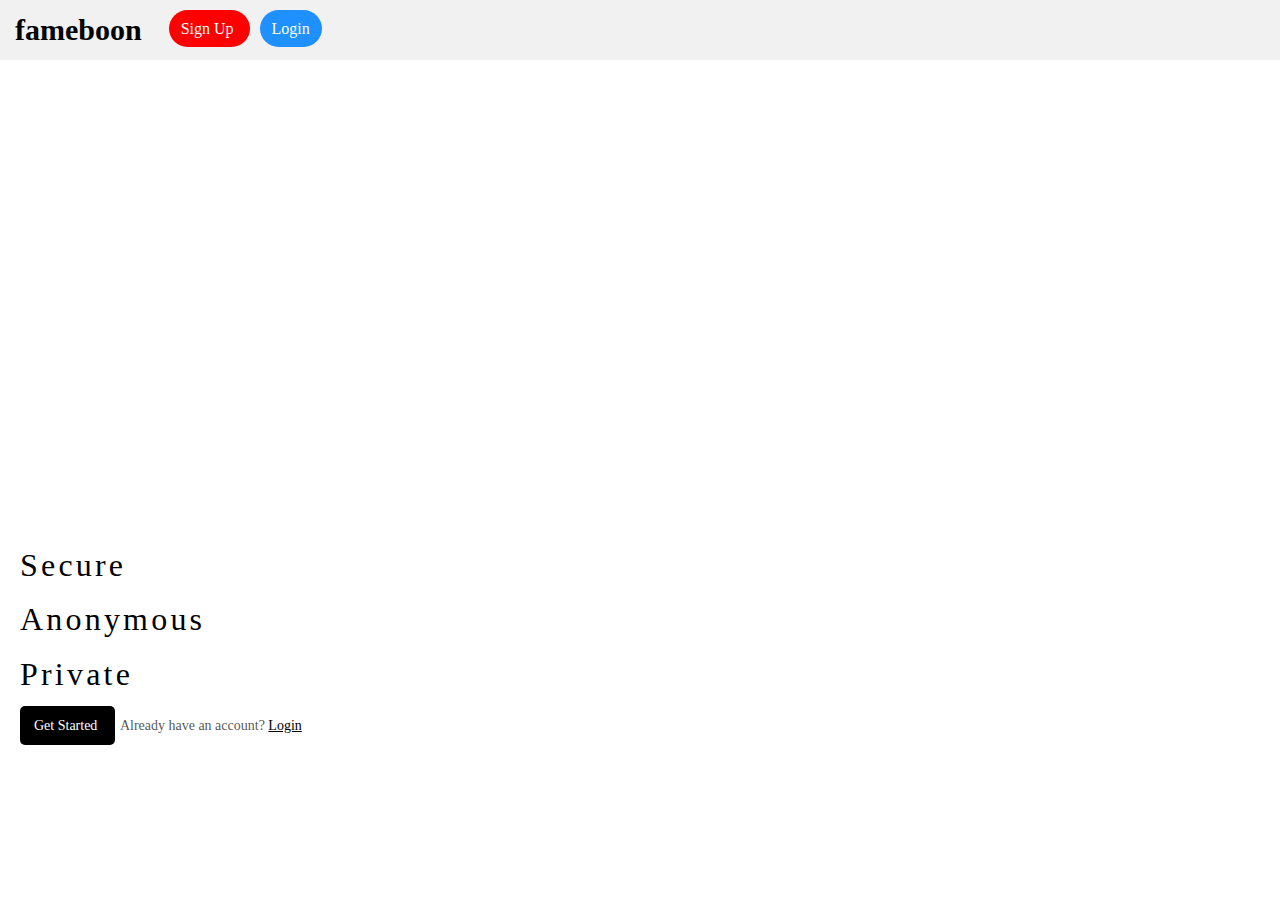
<file: index.html>
<!DOCTYPE html>
<html lang="en">
<head>
    <meta name="viewport" content="width=device-width, initial-scale=1">
 <link rel="stylesheet" href="style.css"/>
    <title>fameboon Home Page</title>
</head>
<body>
    <div class="header">
        <div class="content">
            <p class="theme">
                fameboon
            </p>
           <div class="main">
                <div class="registration">
                <a href="#" class="links">
                    Sign Up
                </a>
                <a href="#" class="linked">
                    Login
                </a>
            </div>
           </div>
        </div>
        <!-- Center Section-->
        <div class="center">
            <p class="anonymous">
                Secure</br>
                Anonymous</br>
                Private
            </p>
            <div class="started">
                <div class="register">
                       <a href="more.html" class="leggo">
                    Get Started
                </a>
                <span>
                    Already have an account?
                </span>
                <a href="#" class="loginn">Login</a>
                </div>
            </div>
        </div>
    </div>
</body>
</html>
</file>
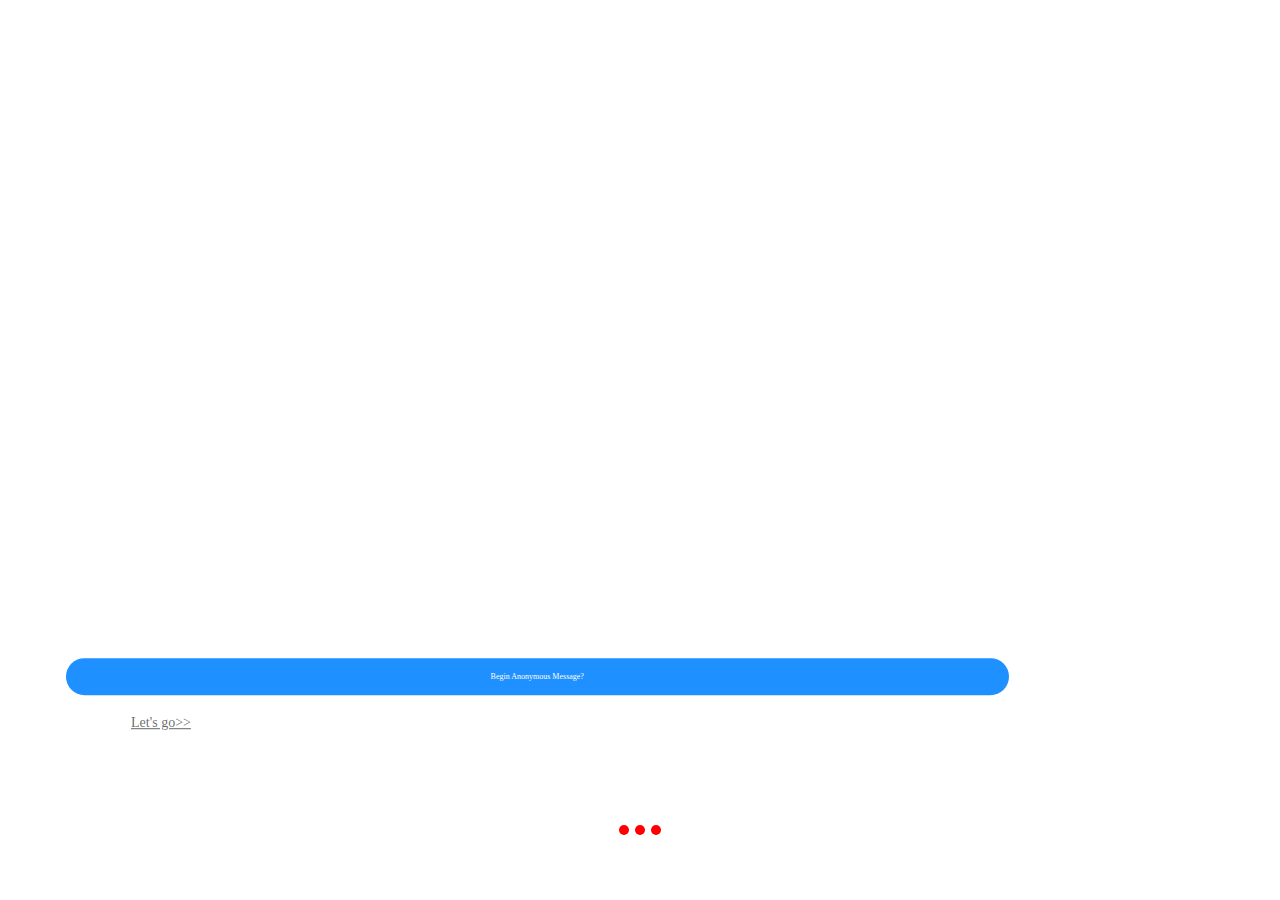
<file: anonymous.html>
<!DOCTYPE html>
<html lang="en">
<head>
    <meta name="viewport" content="width=device-width, initial-scale=1">
 <link rel="stylesheet" href="anonym.css" />
    <title>Begin Anonymous</title>
</head>
<body>
    <div class="anonymsec">
        <div class="proceed">
         <p>
             Begin Anonymous Message?
         </p></br>
         <a href="realanonyn.html" class="start">
             Let's go>>
         </a>
        </div>
        <div class="bouncing-loader">
  <div></div>
  <div></div>
  <div></div>
</div>

    </div>
</body>
</html>
</file>
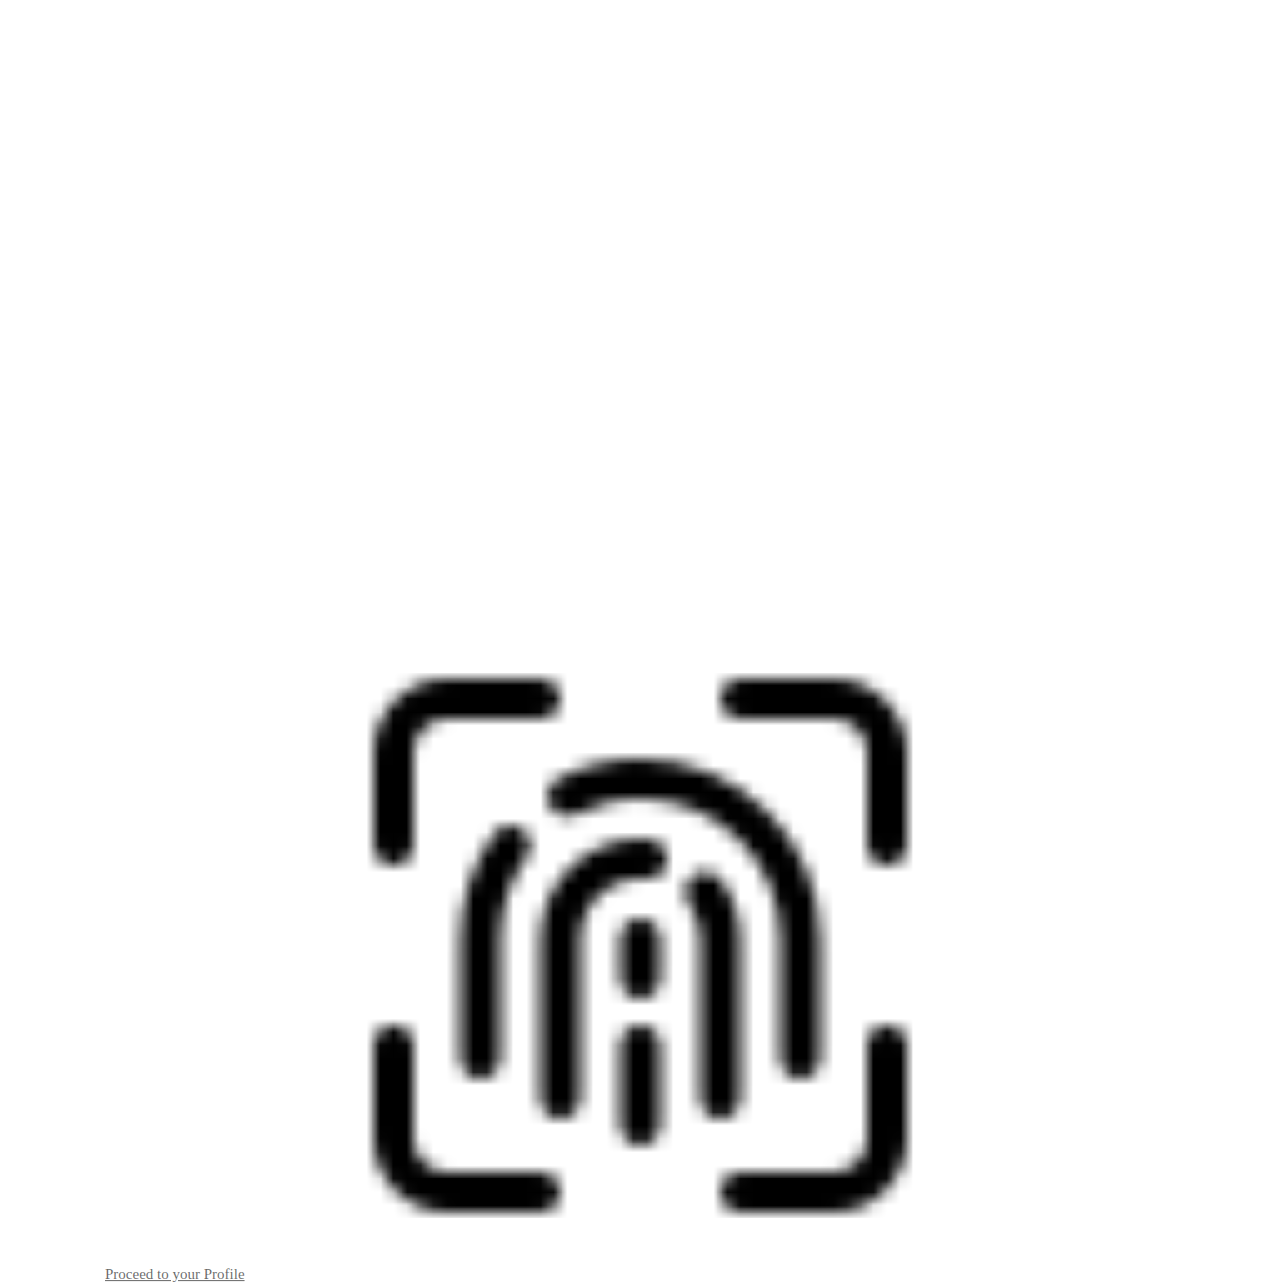
<file: fingerprint.html>
<!DOCTYPE html>
<html lang="en">
<head>
    <meta name="viewport" content="width=device-width, initial-scale=1">
 <link rel="stylesheet" href="fingereload.css" />
    <title>Fingerprint Login</title>
</head>
<body>
    <div class="center">
        <img src="touch-id-48.png">
        <a href="more.html">
            Proceed to your Profile
        </a>        
    </div>
    <script>
        alert("The scan id is been still worked on. Click the button to continue");
    </script>
</body>
</html>
</file>
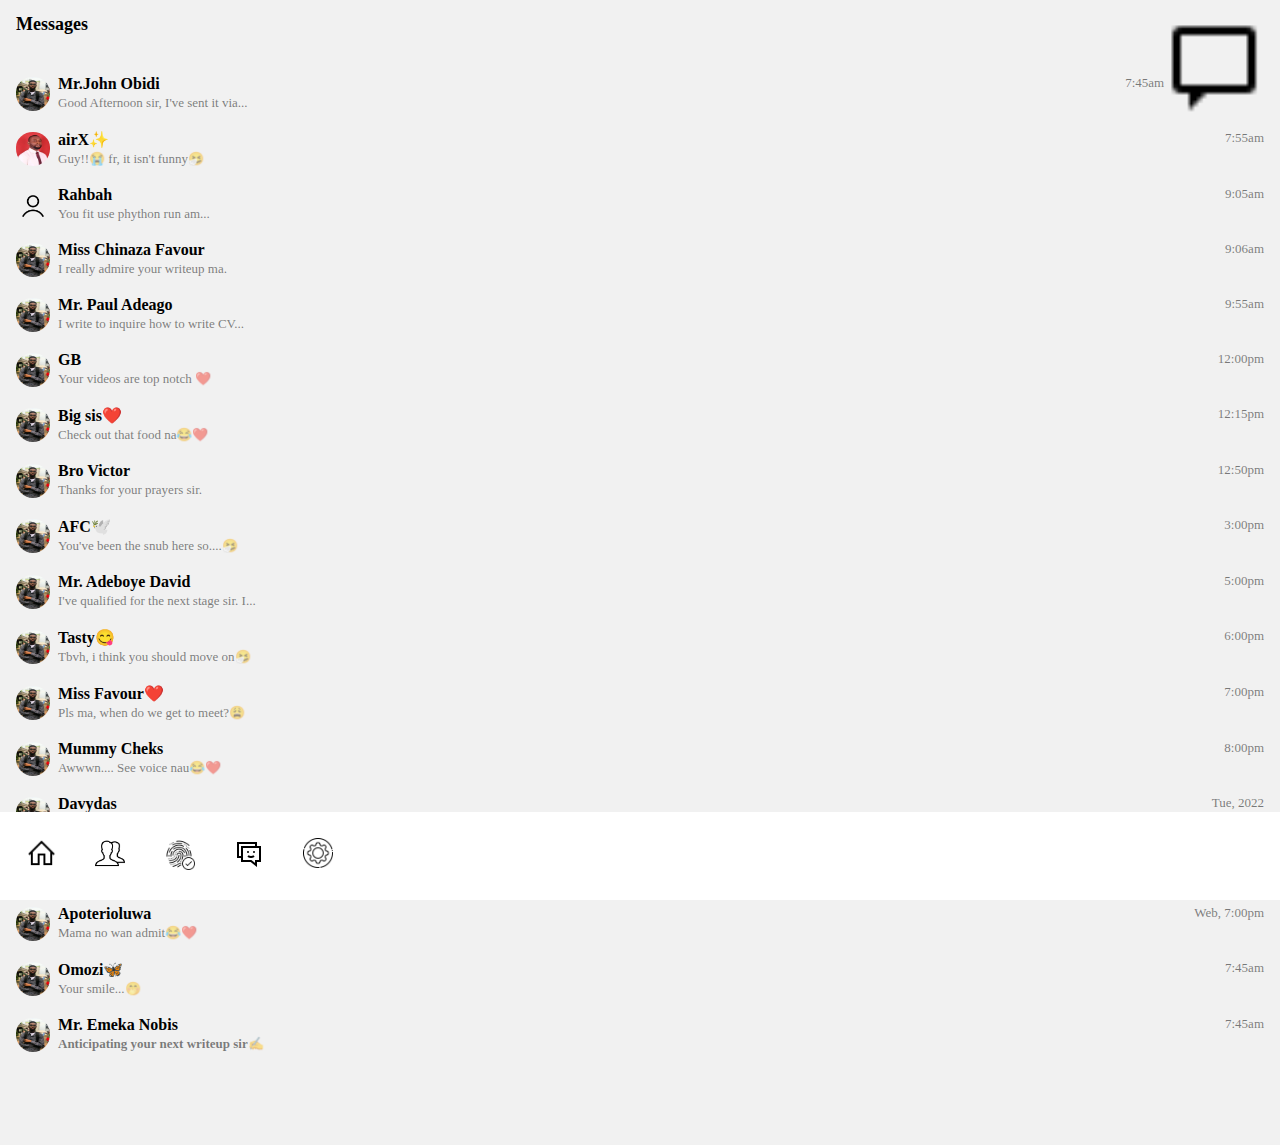
<file: message.html>
<!DOCTYPE html>
<html lang="en">
<head>
    <meta name="viewport" content="width=device-width, initial-scale=1">
 <link rel="stylesheet" href="reply.css" />
    <title>Messages</title>
</head>
<body>
    <div class="intro">
        <div class="main">
            <p class="header">
                Messages
                <img src="inbox.png" class="messageicon">
            </p>
          <div class="section">
             <div class="segment">
                    <p class="inbox">
               <img src="Engo_Df.jpg" class="profile">
                <span class="name">Mr.John Obidi</span>
                <span class="time">
                    7:45am
                </span></br>
                <span class="replies">
                    Good Afternoon sir, I've sent it via...
                </span>
                </br>
            </p>
             </div>
            
              <div class="segment">
                    <p class="inbox">
               <img src="Mremmanuel.jpg" class="profile">
                <span class="name">airX✨</span>
                <span class="time">
                    7:55am
                </span></br>
                <span class="replies">
                    Guy!!😭 fr, it isn't funny🤧
                </span>
                </br>
            </p>
             </div>
             
                <div class="segment">
                    <p class="inbox">
               <img src="person-male--v2 (1).png" class="profile">
                <span class="name">Rahbah</span>
                <span class="time">
                    9:05am
                </span></br>
                <span class="replies">
                    You fit use phython run am...
                </span>
                </br>
            </p>
             </div>
             
                 <div class="segment">
                    <p class="inbox">
               <img src="Engo_Df.jpg" class="profile">
                <span class="name">Miss Chinaza Favour</span>
                <span class="time">
                    9:06am
                </span></br>
                <span class="replies">
                    I really admire your writeup ma.
                </span>
                </br>
            </p>
             </div>
             
                 <div class="segment">
                    <p class="inbox">
               <img src="Engo_Df.jpg" class="profile">
                <span class="name">Mr. Paul Adeago</span>
                <span class="time">
                    9:55am
                </span></br>
                <span class="replies">
                  I write to inquire how to write CV...
                </span>
                </br>
            </p>
             </div>
             
                 <div class="segment">
                    <p class="inbox">
               <img src="Engo_Df.jpg" class="profile">
                <span class="name">GB</span>
                <span class="time">
                    12:00pm
                </span></br>
                <span class="replies">
                   Your videos are top notch ❤️
                </span>
                </br>
            </p>
             </div>
             
                 <div class="segment">
                    <p class="inbox">
               <img src="Engo_Df.jpg" class="profile">
                <span class="name">Big sis❤️</span>
                <span class="time">
                    12:15pm
                </span></br>
                <span class="replies">
                    Check out that food na😂❤️
                </span>
                </br>
            </p>
             </div>
             
                 <div class="segment">
                    <p class="inbox">
               <img src="Engo_Df.jpg" class="profile">
                <span class="name">Bro Victor</span>
                <span class="time">
                    12:50pm
                </span></br>
                <span class="replies">
                    Thanks for your prayers sir.
                </span>
                </br>
            </p>
             </div>
             
                 <div class="segment">
                    <p class="inbox">
               <img src="Engo_Df.jpg" class="profile">
                <span class="name">AFC🕊️</span>
                <span class="time">
                    3:00pm
                </span></br>
                <span class="replies">
                    You've been the snub here so....🤧
                </span>
                </br>
            </p>
             </div>
             
                 <div class="segment">
                    <p class="inbox">
               <img src="Engo_Df.jpg" class="profile">
                <span class="name">Mr. Adeboye David</span>
                <span class="time">
                    5:00pm
                </span></br>
                <span class="replies">
                    I've qualified for the next stage sir. I...
                </span>
                </br>
            </p>
             </div>
             
                 <div class="segment">
                    <p class="inbox">
               <img src="Engo_Df.jpg" class="profile">
                <span class="name">Tasty😋</span>
                <span class="time">
                    6:00pm
                </span></br>
                <span class="replies">
                    Tbvh, i think you should move on🤧
                </span>
                </br>
            </p>
             </div>
             
                 <div class="segment">
                    <p class="inbox">
               <img src="Engo_Df.jpg" class="profile">
                <span class="name">Miss Favour❤️</span>
                <span class="time">
                    7:00pm
                </span></br>
                <span class="replies">
                    Pls ma, when do we get to meet?😩
                </span>
                </br>
            </p>
             </div>
             
                 <div class="segment">
                    <p class="inbox">
               <img src="Engo_Df.jpg" class="profile">
                <span class="name">Mummy Cheks</span>
                <span class="time">
                    8:00pm
                </span></br>
                <span class="replies">
                    Awwwn.... See voice nau😂❤️
                </span>
                </br>
            </p>
             </div>
             
                 <div class="segment">
                    <p class="inbox">
               <img src="Engo_Df.jpg" class="profile">
                <span class="name">Davydas</span>
                <span class="time">
                    Tue, 2022
                </span></br>
                <span class="replies">
                    Check am na
                </span>
                </br>
            </p>
             </div>
             
                 <div class="segment">
                    <p class="inbox">
               <img src="Engo_Df.jpg" class="profile">
                <span class="name">Sir Jaydon</span>
                <span class="time">
                    Tue, 10:00pm
                </span></br>
                <span class="replies">
                    It's been a while sir
                </span>
                </br>
            </p>
             </div>
             
                 <div class="segment">
                    <p class="inbox">
               <img src="Engo_Df.jpg" class="profile">
                <span class="name">Apoterioluwa</span>
                <span class="time">
                    Web, 7:00pm
                </span></br>
                <span class="replies">
                    Mama no wan admit😂❤️
                </span>
                </br>
            </p>
             </div>
             
                 <div class="segment">
                    <p class="inbox">
               <img src="Engo_Df.jpg" class="profile">
                <span class="name">Omozi🦋</span>
                <span class="time">
                    7:45am
                </span></br>
                <span class="replies">
                    Your smile...🤭
                </span>
                </br>
            </p>
             </div>
             
                 <div class="segment">
                    <p class="inbox">
               <img src="Engo_Df.jpg" class="profile">
                <span class="name">Mr. Emeka Nobis</span>
                <span class="time">
                    7:45am
                </span></br>
                <span class="replies">
                    <b>
                        Anticipating your next writeup sir✍️
                    </b>
                </span>
                </br>
            </p>
             </div>
          </div>
        </div>
        
        <!-- Last bottom -->
        <div class="feeter">
            <a href="index.html">
                <img src="home-32.png" class="iconic">
            </a>
            <a href="anonymous.html" class="links">
                <img src="group.png" class="iconic2"
            </a>
            <a href="fingerprint.html" class="links">
                <img src="fingerprint.png" class="iconic3">
            </a>
            <a href="#" class="links">
                <img src="sms--v2.png" class="iconic4">
            </a>
            <a href="#" class="links">
                <img src="external setting.png" class="iconic5">
            </a>
        </div>
    </div>
</body>
</html>
</file>
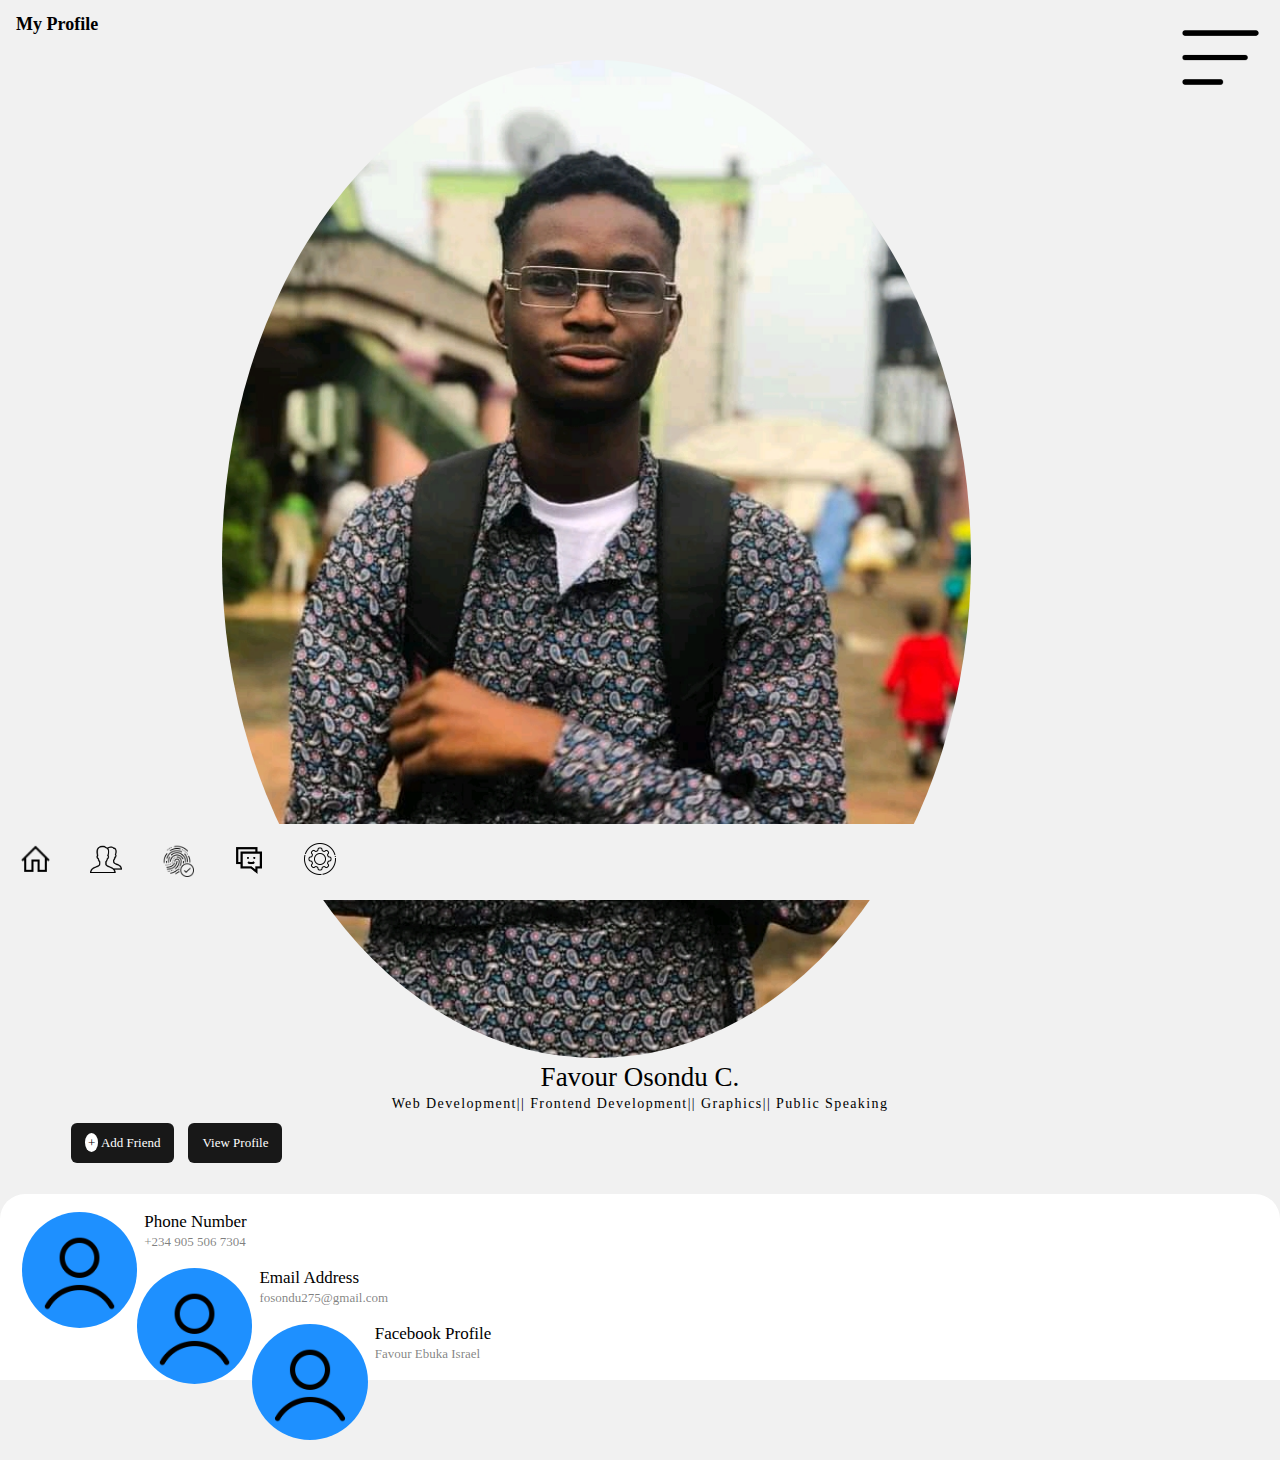
<file: more.html>
<!DOCTYPE html>
<html lang="en">
<head>
    <meta name="viewport" content="width=device-width, initial-scale=1">
 <link rel="stylesheet" href="main.css" />
    <title>My Profile</title>
</head>
<body>
    <!-- Header -->
    <div>
        <div class="content">
            <p class="profile1">
                My Profile 
                <img src="bbarrs.png" class="navbar">
            </p>
            <div class="about">
                <img src="Engo_Df.jpg" class="dp">
                <p class="name">
                    Favour Osondu C.
                </p>
                <p class="skills">
                    Web Development|| Frontend Development|| Graphics|| Public Speaking
                </p>
                <!-- Add section -->
                <div class="addme">
                    <a href="#" class="added">
                        <span>+</span>
                        Add Friend
                    </a>
                    <a href="#" class="view">
                        View Profile
                    </a>
                </div>
                
            </div>
        </div>
        <!-- Second Container -->
        <div class="contact">
            <div class="details">
                <p class="number">
                    <img src="person-male--v2 (1).png" 
                    class="icon">
                    <span class="address">
                        Phone Number
                    </span></br>
                    <span class="phycont">
                        +234 905 506 7304
                    </span>
                </p></br>
                
                <p class="number">
                    <img src="person-male--v2 (1).png" 
                    class="icon">
                    <span class="address">
                        Email Address
                    </span></br>
                    <span class="phycont">
                        fosondu275@gmail.com
                    </span>
                </p></br>
                
              <p class="number">
                    <img src="person-male--v2 (1).png" 
                    class="icon">
                    <span class="address">
                        Facebook Profile
                    </span></br>
                    <span class="phycont">
                        Favour Ebuka Israel
                    </span>
                </p>
            </div>
        </div>
        <div class="feeter">
            <a href="#">
                <img src="home-32.png" class="iconic">
            </a>
            <a href="anonymous.html" class="links">
                <img src="group.png" class="iconic2"
            </a>
            <a href="fingerprint.html" class="links">
                <img src="fingerprint.png" class="iconic3">
            </a>
            <a href="message.html" class="links">
                <img src="sms--v2.png" class="iconic4">
            </a>
            <a href="#" class="links">
                <img src="external setting.png" class="iconic5">
            </a>
        </div>
    </div>
</body>
</html>
</file>
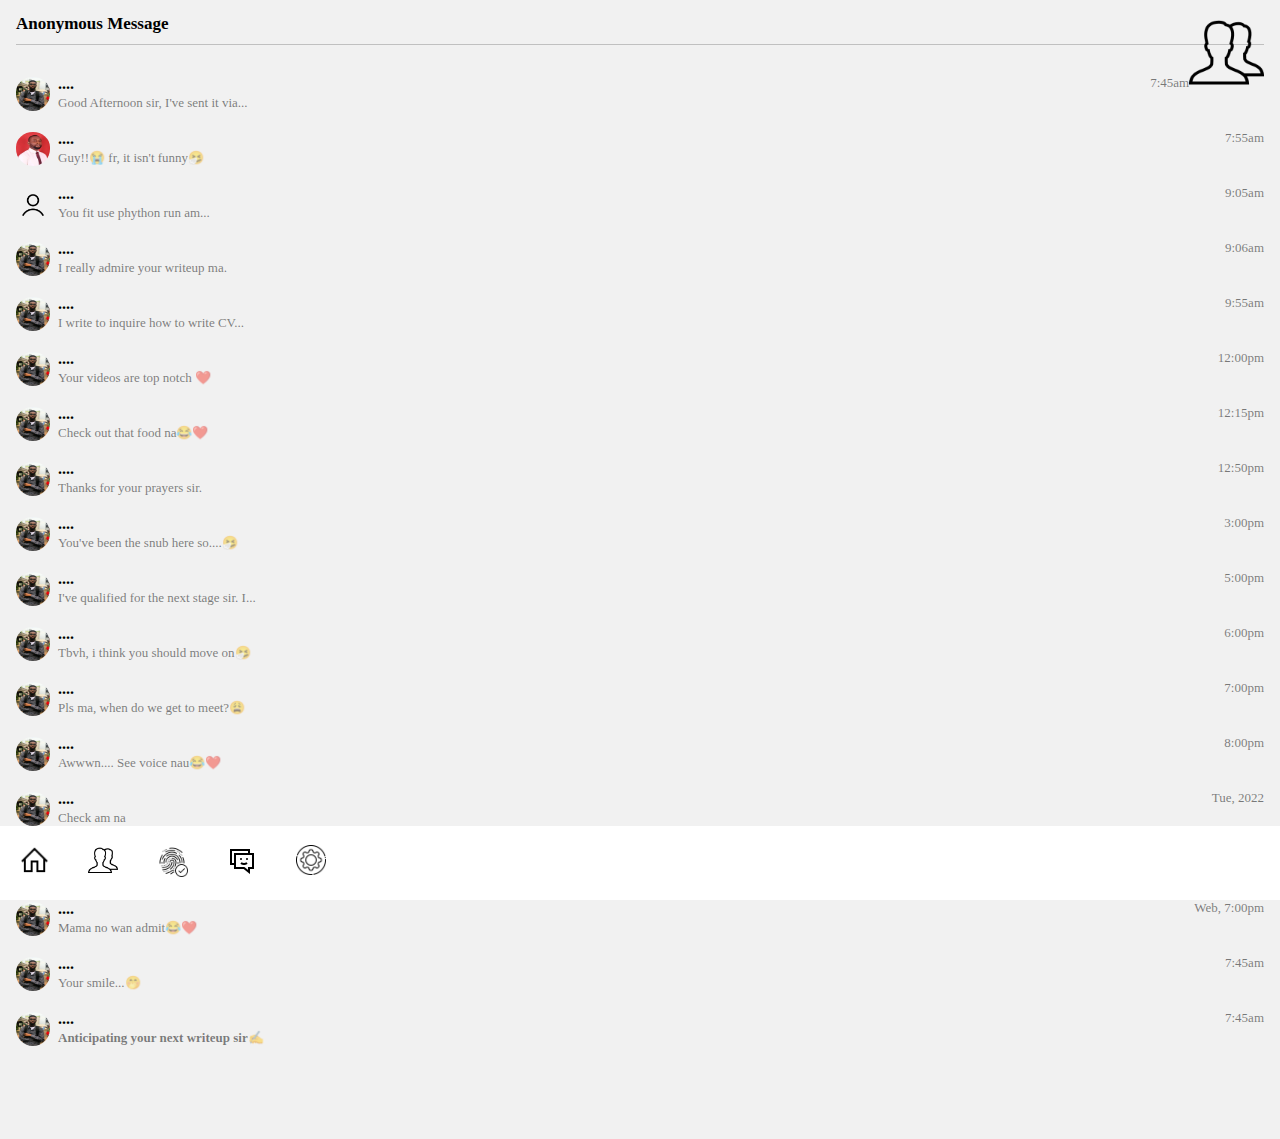
<file: realanonyn.html>
<!DOCTYPE html>
<html lang="en">
<head>
    <meta name="viewport" content="width=device-width, initial-scale=1">
 <link rel="stylesheet" href="ridanonym.css" />
    <title>Anonymous</title>
</head>
<body>
    <div class="intro">
        <div class="main">
            <p class="header">
                Anonymous Message
                <img src="group.png" class="messageicon">
            </p>
          <div class="section">
             <div class="segment">
                    <p class="inbox">
               <img src="Engo_Df.jpg" class="profile">
                <span class="name">....</span>
                <span class="time">
                    7:45am
                </span></br>
                <span class="replies">
                    Good Afternoon sir, I've sent it via...
                </span>
                </br>
            </p>
             </div>
            
              <div class="segment">
                    <p class="inbox">
               <img src="Mremmanuel.jpg" class="profile">
                <span class="name">....</span>
                <span class="time">
                    7:55am
                </span></br>
                <span class="replies">
                    Guy!!😭 fr, it isn't funny🤧
                </span>
                </br>
            </p>
             </div>
             
                <div class="segment">
                    <p class="inbox">
               <img src="person-male--v2 (1).png" class="profile">
                <span class="name">....</span>
                <span class="time">
                    9:05am
                </span></br>
                <span class="replies">
                    You fit use phython run am...
                </span>
                </br>
            </p>
             </div>
             
                 <div class="segment">
                    <p class="inbox">
               <img src="Engo_Df.jpg" class="profile">
                <span class="name">....</span>
                <span class="time">
                    9:06am
                </span></br>
                <span class="replies">
                    I really admire your writeup ma.
                </span>
                </br>
            </p>
             </div>
             
                 <div class="segment">
                    <p class="inbox">
               <img src="Engo_Df.jpg" class="profile">
                <span class="name">....</span>
                <span class="time">
                    9:55am
                </span></br>
                <span class="replies">
                  I write to inquire how to write CV...
                </span>
                </br>
            </p>
             </div>
             
                 <div class="segment">
                    <p class="inbox">
               <img src="Engo_Df.jpg" class="profile">
                <span class="name">....</span>
                <span class="time">
                    12:00pm
                </span></br>
                <span class="replies">
                   Your videos are top notch ❤️
                </span>
                </br>
            </p>
             </div>
             
             <div class="segment">
                    <p class="inbox">
               <img src="Engo_Df.jpg" class="profile">
                <span class="name">....</span>
                <span class="time">
                    12:15pm
                </span></br>
                <span class="replies">
                    Check out that food na😂❤️
                </span>
                </br>
            </p>
             </div>
             
                 <div class="segment">
                    <p class="inbox">
               <img src="Engo_Df.jpg" class="profile">
                <span class="name">....</span>
                <span class="time">
                    12:50pm
                </span></br>
                <span class="replies">
                    Thanks for your prayers sir.
                </span>
                </br>
            </p>
             </div>
             
                 <div class="segment">
                    <p class="inbox">
               <img src="Engo_Df.jpg" class="profile">
                <span class="name">....</span>
                <span class="time">
                    3:00pm
                </span></br>
                <span class="replies">
                    You've been the snub here so....🤧
                </span>
                </br>
            </p>
             </div>
             
                 <div class="segment">
                    <p class="inbox">
               <img src="Engo_Df.jpg" class="profile">
                <span class="name">....</span>
                <span class="time">
                    5:00pm
                </span></br>
                <span class="replies">
                    I've qualified for the next stage sir. I...
                </span>
                </br>
            </p>
             </div>
             
                 <div class="segment">
                    <p class="inbox">
               <img src="Engo_Df.jpg" class="profile">
                <span class="name">....</span>
                <span class="time">
                    6:00pm
                </span></br>
                <span class="replies">
                    Tbvh, i think you should move on🤧
                </span>
                </br>
            </p>
             </div>
             
                 <div class="segment">
                    <p class="inbox">
               <img src="Engo_Df.jpg" class="profile">
                <span class="name">....</span>
                <span class="time">
                    7:00pm
                </span></br>
                <span class="replies">
                    Pls ma, when do we get to meet?😩
                </span>
                </br>
            </p>
             </div>
             
                 <div class="segment">
                    <p class="inbox">
               <img src="Engo_Df.jpg" class="profile">
                <span class="name">....</span>
                <span class="time">
                    8:00pm
                </span></br>
                <span class="replies">
                    Awwwn.... See voice nau😂❤️
                </span>
                </br>
            </p>
             </div>
             
                 <div class="segment">
                    <p class="inbox">
               <img src="Engo_Df.jpg" class="profile">
                <span class="name">....</span>
                <span class="time">
                    Tue, 2022
                </span></br>
                <span class="replies">
                    Check am na
                </span>
                </br>
            </p>
             </div>
             
                 <div class="segment">
                    <p class="inbox">
               <img src="Engo_Df.jpg" class="profile">
                <span class="name">....</span>
                <span class="time">
                    Tue, 10:00pm
                </span></br>
                <span class="replies">
                    It's been a while sir
                </span>
                </br>
            </p>
             </div>
             
                 <div class="segment">
                    <p class="inbox">
               <img src="Engo_Df.jpg" class="profile">
                <span class="name">....</span>
                <span class="time">
                    Web, 7:00pm
                </span></br>
                <span class="replies">
                    Mama no wan admit😂❤️
                </span>
                </br>
            </p>
             </div>
             
                 <div class="segment">
                    <p class="inbox">
               <img src="Engo_Df.jpg" class="profile">
                <span class="name">....</span>
                <span class="time">
                    7:45am
                </span></br>
                <span class="replies">
                    Your smile...🤭
                </span>
                </br>
            </p>
             </div>
             
                 <div class="segment">
                    <p class="inbox">
               <img src="Engo_Df.jpg" class="profile">
                <span class="name">....</span>
                <span class="time">
                    7:45am
                </span></br>
                <span class="replies">
                    <b>
                        Anticipating your next writeup sir✍️
                    </b>
                </span>
                </br>
            </p>
             </div>
             
             <div class="feeter">
            <a href="index.html">
                <img src="home-32.png" class="iconic">
            </a>
            <a href="realanonyn.html" class="links">
                <img src="group.png" class="iconic2"
            </a>
            <a href="fingerprint.html" class="links">
                <img src="fingerprint.png" class="iconic3">
            </a>
            <a href="message.html" class="links">
                <img src="sms--v2.png" class="iconic4">
            </a>
            <a href="#" class="links">
                <img src="external setting.png" class="iconic5">
            </a>
        </div>
    </div>
</body>
</html>
</file>
<file: style.css>
*{
    margin:0;
    padding: 0;
}
body{
    font-family: verdana;
}
.content{
    display: flex;
    background-color: #f1f1f1;
    padding: 13px 15px;
}
.content p{
    font-size: 30px;
    font-weight: 600;
}
.main{
    padding-top: 7px;
    margin-left: 17px;
}
.registration a{
    text-decoration: none;
    color: white;
    border-radius: 25px;
    margin-left: 10px;
}
a.links{
    background-color: red;
    padding: 10px 12px;
}
a.linked{
    background-color: Dodgerblue;
    padding: 10px 12px;
}
.center{
    transform: translateY(100%);
    margin-left: 20px;
    padding-top: 11%;
}
.center p{
    font-size: 32px;
    font-weight: 500;
    line-height: 1.7em;
    letter-spacing: 0.1em;
}
.register{
    padding-top: 15px;
}
.register span{
    color: rgba(0,0,0,0.7);
    font-size: 14px;
    margin-left: 5px;
}
a.leggo{
    color: white;
    background-color: black;
    padding: 12px 14px;
    border-radius: 5px;
    text-decoration: none;
    font-size: 14px;
}
a.loginn{
    font-size: 14px;
    color: #000;
}
</file>
<file: anonym.css>
*{
    margin: 0;
    padding: 0;
}
body{
    font-family: verdana;
}
.proceed{
    transform: translateY(60%);
    padding-top: 30%;
    justify-content: center;
    margin-left: 66px;
}
a.start{
    font-size: 14px;
    color: rgba(0,0,0,0.6);
    margin-left: 65px;
}
p{
    background-color: Dodgerblue;
    padding: 14px 16px;
    width: 75%;
    color: white;
    font-size: 8px;
    text-align: center;
    outline: none;
    border-radius: 30px;
    border: none;
    animation: zoom-in-zoom-out 3s ease infinite;
}
@keyframes zoom-in-zoom-out {
  0% {
    transform: scale(1, 1);
  }
  50% {
    transform: scale(1.5, 1.5);
  }
  100% {
    transform: scale(1, 1);
  }
}

@keyframes bouncing-loader {
  to {
    opacity: 1;
    transform: translate3d(0, -13px, 0);
  }
}

.bouncing-loader {
  display: flex;
  justify-content: center;
  padding-top: 25%;
}

.bouncing-loader > div {
  width: 10px;
  height: 10px;
  margin: 3rem 0.2rem;
  background: red;
  border-radius: 50%;
  animation: bouncing-loader 0.6s infinite alternate;
}

.bouncing-loader > div:nth-child(2) {
  animation-delay: 0.2s;
}

.bouncing-loader > div:nth-child(3) {
  animation-delay: 0.4s;
}
</file>
<file: fingereload.css>
*{
    margin: 0;
    padding: 0;
}
body{
    font-family: verdana;
}
.center{
    transform: translateY(95%);
}
img{
    margin-left: auto;
    margin-right: auto;
    display: block;
    width: 50%;
    heught: 50%;
}
a{
    align-items: center;
    color: rgba(0,0,0,0.6);
    font-size: 15px;
    padding-top: 12px;
    margin-left: 105px;
}
</file>
<file: reply.css>
*{
    margin: 0;
    padding: 0;
}
body{
    font-family: verdana;
    background-color: #f1f1f1;
}
.main{
    padding: 14px 16px;
}
p.header{
    font-size: 18px;
    font-weight: 600;
}
img.messageicon{
    width: 8%;
    height: 8%;
    float: right;
}
img.profile{
    width: 34px;
    height: 34px;
    border-radius: 17px;
    float: left;
    padding-top: 2px;
}
span.name{
    font-size: 16px;
    font-weight: 550;
    margin-left: 8px;
    color: black
}
span.time{
    float: right;
    color: rgba(0,0,0,0.5);
    font-size: 13px;
}
span.replies{
    margin-left: 8px;
    font-size: 13px;
    color: rgba(0,0,0,0.5);
}
.section{
   padding-top: 30px;
   padding-bottom: 70px;
}
.segment{
    padding: 10px 0px 9px 0px;
}
.feeter{
    display: flex;
    background-color: white;
    padding: 7px;
    bottom: 0; 
    left: 0;
    position: fixed;
    width: 100%;
}
.feeter a{
    margin: 19px;
    text-align: center;
}
img.iconic{
    height: 31px;
    width: 31px;
}
img.iconic2{
    height: 30px;
    width: 30px;
}
img.iconic3{
    height: 32px;
    width: 32px;
}
img.iconic4{
    height: 32px;
    width: 32px;
}
img.iconic5{
    height: 30px;
    width: 30px;
}
</file>
<file: main.css>
*{
    margin: 0;
    padding: 0;
}
body{
    font-family: verdana;
    background-color: #f1f1f1;
}
.content{
    background-color: #f1f1f1;
    padding: 14px 16px;
}
.profile1{
    font-size: 18px;
    font-weight: 700;
}
img.navbar{
    width: 7%;
    height: 7%;
    float: right;
}
.about{
    padding-top: 25px;
}
img.dp{
    margin-left: auto;
    margin-right: auto;
    display: block;
    width: 60%;
    height: 50%;
    border-radius: 50%;
}
.name, .skills{
    text-align: center;
}
.name{
    font-weight: 450;
    font-size: 27px;
    padding-top: 4px;
}
.skills{
    font-size: 14px;
    padding-top: 3px;
    letter-spacing: 0.1em;
}
.addme{
    display: flex;
    margin-left: 48px;
    padding-top: 4px;
}
.addme a{
    text-decoration: none;
    color: #fff;
    background-color: rgba(0,0,0,0.9);
    padding: 12px 14px;
    margin: 7px;
    border-radius: 6px;
    font-size: 13px;
}
.added span{
    background-color: white;
    color: black;
    padding: 2px 3px;
    border-radius: 50%;
    font-size: 13px;
}
.addme a:hover{
    box-shadow: 5px 10px rgba(0,0,0,0.3);
    color: white;
}
.added:hover{
    background-color: Dodgerblue;
}
.view:hover{
    background-color: red;
}

/** Second Section **/
.contact{
    padding-top: 10px;
    padding-bottom: 80px;
}
.details{
    background-color: #fff;
    padding: 18px 22px;
    border-radius: 25px 25px 0px 0px;
}
img.icon{
    width: 9%;
    height: 9%;
    background-color: Dodgerblue;
    padding: 2px;
    border-radius: 100%;
    float: left;
}
span.address{
    font-size: 17px;
    font-weight: 500;
    color: black;
    margin-left: 7px;
}
span.phycont{
    font-size: 13px;
    color: rgba(0,0,0,0.5);
    margin-left: 7px;
}
/** Feeter Section **/
.feeter{
    display: flex;
    background-color: #f1f1f1;
    padding: 0px;
    bottom: 0; 
    left: 0;
    position: fixed;
    width: 100%;
}
.feeter a{
    margin: 19px;
    text-align: center;
}
img.iconic{
    height: 33px;
    width: 33px;
}
img.iconic2{
    height: 32px;
    width: 32px;
}
img.iconic3{
    height: 34px;
    width: 34px;
}
img.iconic4{
    height: 34px;
    width: 34px;
}
img.iconic5{
    height: 32px;
    width: 32px;
}
</file>
<file: ridanonym.css>
*{
    margin: 0;
    padding: 0;
}
body{
    font-family: verdana;
    background-color: #f1f1f1;
}
.main{
    padding: 14px 16px;
}
p.header{
    font-size: 17px;
    font-weight: 600;
    border-bottom: 1px solid silver;
    padding-bottom: 10px;
}
img.messageicon{
    width: 6%;
    height: 6%;
    float: right;
}
img.profile{
    width: 34px;
    height: 34px;
    border-radius: 17px;
    float: left;
    padding-top: 2px;
}
span.name{
    font-size: 16px;
    font-weight: 550;
    margin-left: 8px;
    color: black
}
span.time{
    float: right;
    color: rgba(0,0,0,0.5);
    font-size: 13px;
}
span.replies{
    margin-left: 8px;
    font-size: 13px;
    color: rgba(0,0,0,0.5);
}
.section{
   padding-top: 20px;
   padding-bottom: 70px;
}
.segment{
    padding: 10px 0px 9px 0px;
}
.feeter{
    display: flex;
    background-color: white;
    padding: 0px;
    bottom: 0; 
    left: 0;
    margin: 0;
    position: fixed;
    width: 100%;
}
.feeter a{
    margin: 19px;
    text-align: center;
}
img.iconic{
    height: 31px;
    width: 31px;
}
img.iconic2{
    height: 30px;
    width: 30px;
}
img.iconic3{
    height: 32px;
    width: 32px;
}
img.iconic4{
    height: 32px;
    width: 32px;
}
img.iconic5{
    height: 30px;
    width: 30px;
}
</file>
